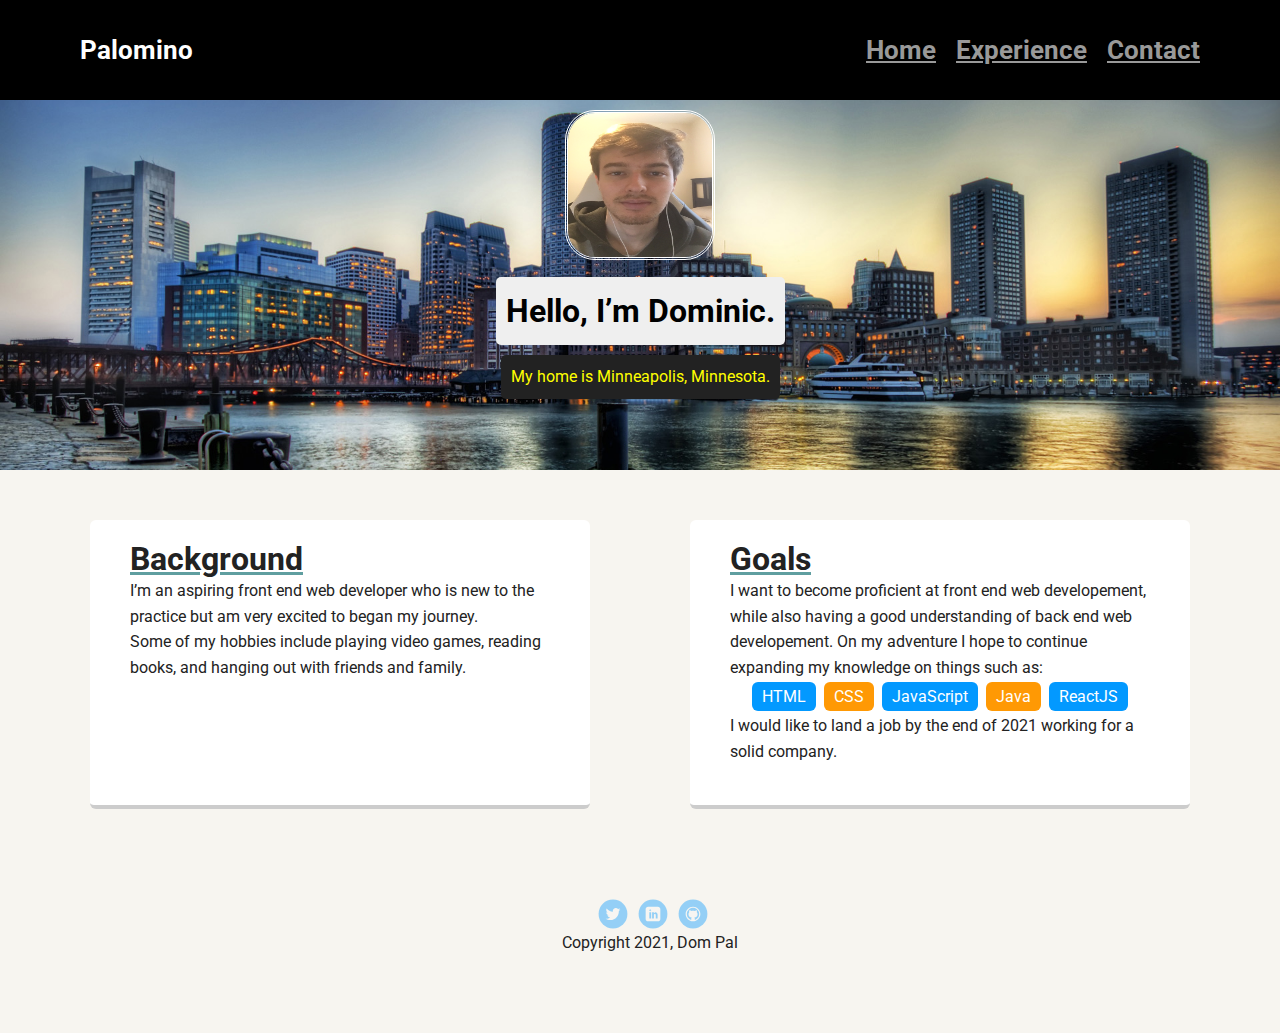
<file: index.html>
<!doctype html>
<html lang="en">
<head>
  <meta charset="utf-8">
  <title>Dom Pal's Profile</title>
  <meta name="viewport" content="width=device-width, initial-scale=1.0">
  <link rel="stylesheet" href="styles.css">
  <link href="https://fonts.googleapis.com/css?family=Muli%7CRoboto:400,300,500,700,900" rel="stylesheet"></head>
  <body>

    <nav class="main-nav">
        <ul class="nav">
          <li class="name">Palomino</li>
          <li><a href="index.html">Home</a></li>
          <li><a href="experience.html">Experience</a></li>
          <li><a href="contact.html">Contact</a></li>
        </ul>
    </nav>

    <header>
      <img src="images/Me.jpg" alt="Photo of Dom Pal" class="profile-image">
      <h1 class="tag name">Hello, I’m Dominic.</h1>
      <p class="tag location">My home is Minneapolis, Minnesota.</p>
    </header>

    <main class="flex">
      <section class="card">
        <h2>Background</h2>
        <p>I’m an aspiring front end web developer who is new to the practice but am very excited to began my journey.</p>
        <p>Some of my hobbies include playing video games, reading books, and hanging out with friends and family.</p>
      </section> 

      <section class="card">
        <h2>Goals</h2>
        <p>I want to become proficient at front end web developement, while also having a good understanding of back end web developement. On my adventure I hope to continue expanding my knowledge on things such as:</p>
        <ul class="skills">
          <li>HTML</li>
          <li>CSS</li>
          <li>JavaScript</li>
          <li>Java</li>
          <li>ReactJS</li>
        </ul>
        <p>I would like to land a job by the end of 2021 working for a solid company.</p>
      </section> 

    </main>
    <footer>
      <ul>
        <li><a href="https://twitter.com/DomPal8" class="social twitter" target="_blank">Twitter</a></li>
        <li><a href="https://www.linkedin.com/in/dominic-palomino-b7390a20b/" class="social linkedin" target="_blank">LinkedIn</a></li>
        <li><a href="https://github.com/Dpal88" class="social github" target="_blank">Github</a></li>
      </ul>
      <small class="copyright">Copyright 2021, Dom Pal</small>
    </footer>
  </body>
  </html>
</file>
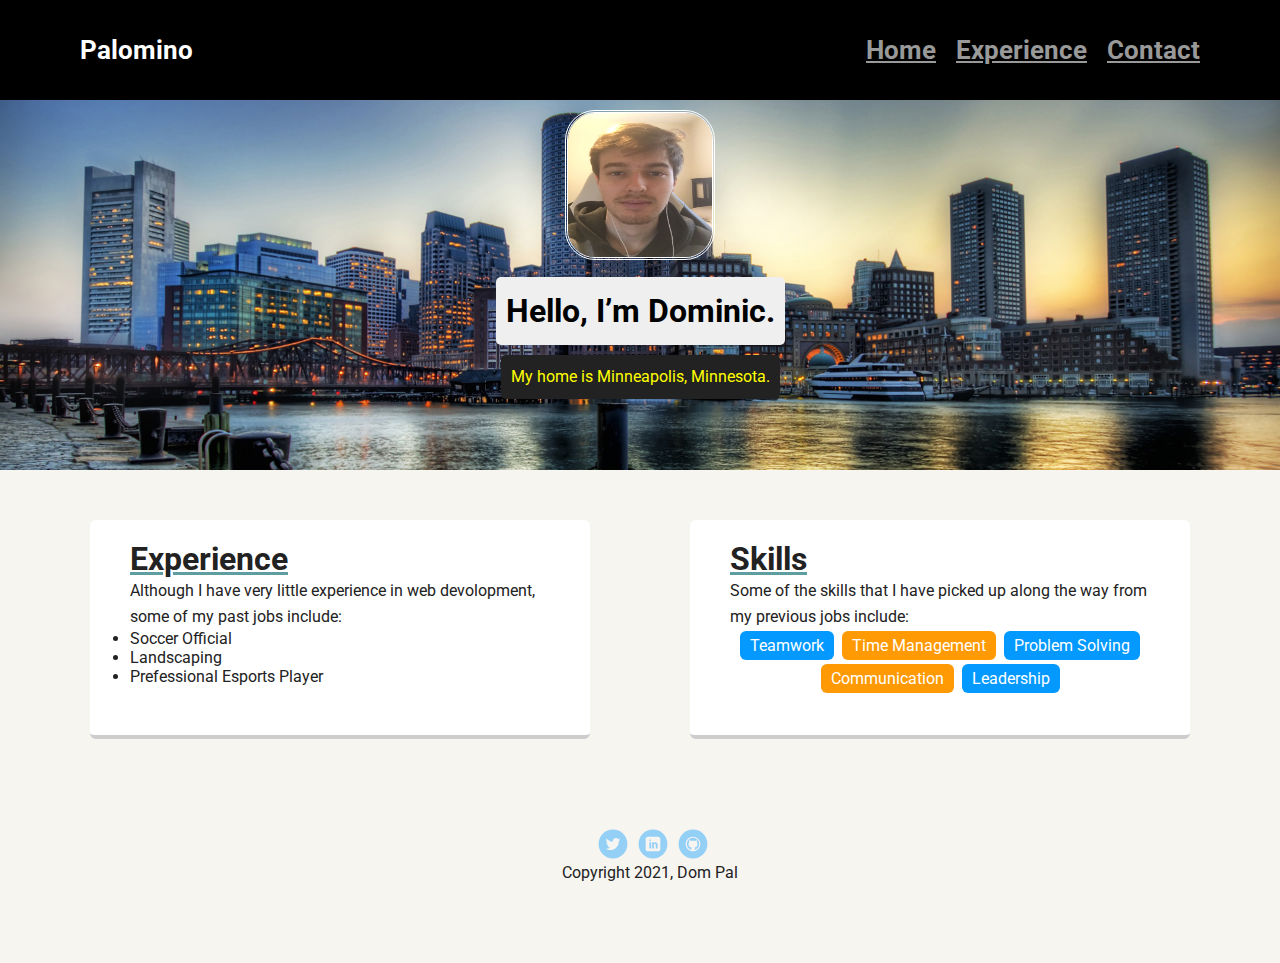
<file: experience.html>
<!doctype html>
<html lang="en">
<head>
  <meta charset="utf-8">
  <title>Dom Pal's Profile</title>
  <meta name="viewport" content="width=device-width, initial-scale=1.0">
  <link rel="stylesheet" href="styles.css">
  <link href="https://fonts.googleapis.com/css?family=Muli%7CRoboto:400,300,500,700,900" rel="stylesheet"></head>
  <body>

    <nav class="main-nav">
        <ul class="nav">
          <li class="name">Palomino</li>
          <li><a href="index.html">Home</a></li>
          <li><a href="experience.html">Experience</a></li>
          <li><a href="contact.html">Contact</a></li>
        </ul>
    </nav>

    <header>
      <img src="images/Me.jpg" alt="Photo of Dom Pal" class="profile-image">
      <h1 class="tag name">Hello, I’m Dominic.</h1>
      <p class="tag location">My home is Minneapolis, Minnesota.</p>
    </header>

    <main class="flex">
      <section class="card">
        <h2>Experience</h2>
        <p>Although I have very little experience in web devolopment, some of my past jobs include:</p>
        <ul>
          <li>Soccer Official</li>
          <li>Landscaping</li>
          <li>Prefessional Esports Player</li>
        </ul>
      </section> 

      <section class="card">
        <h2>Skills</h2>
        <p>Some of the skills that I have picked up along the way from my previous jobs include:</p>
        <ul class="skills">
          <li>Teamwork</li>
          <li>Time Management</li>
          <li>Problem Solving</li>
          <li>Communication</li>
          <li>Leadership</li>
        </ul>
      </section> 

    </main>
    <footer>
      <ul>
        <li><a href="https://twitter.com/DomPal8" class="social twitter" target="_blank">Twitter</a></li>
        <li><a href="https://www.linkedin.com/in/dominic-palomino-b7390a20b/" class="social linkedin" target="_blank">LinkedIn</a></li>
        <li><a href="https://github.com/Dpal88" class="social github" target="_blank">Github</a></li>
      </ul>
      <small class="copyright">Copyright 2021, Dom Pal</small>
    </footer>
  </body>
  </html>
</file>
<file: styles.css>
/* Global Layout Set-up */
* { 
  box-sizing: border-box;
  margin: 0;
  padding: 0;
}
  
body {
  margin: 0;
  padding: 0;
  text-align: center;
  font-family: 'Roboto', sans-serif;
  color: #222;
  background: #f7f5f0;
}
/* Link Styles */

a {
  text-decoration: none;
  color: #999;
}
a:hover {
  color: #6633ff;
}

/* Section Styles */

.main-nav {
  width: 100%;
  background: black;
  min-height: 100px;
  padding: 20px;
  position: fixed;
  text-align: center;
  font-size: 1.6rem;
}
.nav {
  display: flex;
  justify-content: space-around;
  font-weight: 700;
  list-style-type: none;
  margin: 0 auto;
  padding: 0;
}

.nav .name {
    display: block;
    margin-right: auto;
    color: white;
}
.nav li {
  padding: 15px 10px 10px 10px;
 
}
.nav a {
  transition: all .5s;
  text-decoration: underline;
}
.nav a:hover {
  color: white
}

header {
  text-align: center;
  background: url('images/city.jpg') no-repeat top center ;
  background-size: cover;
  overflow: hidden;
  padding-top: 60px;
}
header {
  line-height: 1.5;
}
header .profile-image {
  margin-top: 50px;
  width: 150px;
  height: 150px;
  border-radius: 20%;
  border: 3px double #fff;
  transition: all .5s;
}
header .profile-image:hover {
  transform: scale(1.2) rotate(20deg);
}
.tag {
  background-color: #efefef;
  color: black;
  padding: 10px;
  border-radius: 5px;
  display: table;
  margin: 10px auto;
} 
.location {
  background-color: #222;
  color: yellow;
}
.card {
  margin: 30px;
  padding: 20px 40px 40px;
  max-width: 500px;
  text-align: left;
  background: #fff;
  border-bottom: 4px solid #ccc;
  border-radius: 6px;
  transition: all .5s;
}
.card:hover {
  border-color: #ff99ff;
}

ul.skills {
  padding: 0;
  text-align: center;
}

.skills li {
  border-radius: 6px;
  display: inline-block;
  background: #ff9904;
  color: white;
  padding: 5px 10px;
  margin: 2px;
}

.skills li:nth-child(odd) {
  background: #0399ff;
}

footer {
  width: 100%;
  min-height: 30px;
  padding: 20px 0 40px 20px;
}

footer .copyright {
  top: -8px;
  font-size: .75em;
}

footer ul {
  list-style-type: none;
  margin: 0;
  padding: 0;
}

footer ul li {
  display: inline-block;
}

a.social {
  display: inline-block;
  text-indent: -9999px;
  margin-left: 5px;
  width: 30px;
  height: 30px;
  background-size: 30px 30px;
  opacity: .4;
  transition: all .5s;
}
a.twitter {
  background-image: url(images/twitter.svg);
}
a.linkedin {
  background-image: url(images/linkedin.svg);
}
a.github {
  background-image: url(images/github.svg);
}
a.social:hover {
  opacity: 1;
}
.clearfix {
  clear: both;
}

/* Styles for larger screens */
@media screen and (min-width: 720px) {
  
  .flex {
      display: -ms-flexbox;      /* TWEENER - IE 10 */
      display: flex; 
      max-width: 1200px;
      -ms-flex-pack: distribute;
      justify-content: space-around;
      margin: 0 auto;
  }

  header {
    min-height: 470px;
  }

  .nav {
    max-width: 1200px;
    padding: 0 30px;
  }


  main {
    padding-top: 20px;
  }

  main p {
    line-height: 1.6em;
  }

  footer {
    font-size: 1.3em;
    max-width: 1200px;
    margin: 40px auto;
  }

}

h2 {
  font-size: 2rem;
  text-decoration: cadetblue underline;
  text-align: left;
  
}

@media screen and (max-width: 480px){
  .contact_img {
    width: 100%;
  }
}

.card_contact {
  margin: 30px;
  padding: 40px 40px 40px 40px;
  max-width: 700px;
  background: #fff;
  border-bottom: 4px solid #ccc;
  border-radius: 6px;
  transition: all .5s;

}

.card_contact:hover {
  border-color: #ff99ff;
}
</file>
